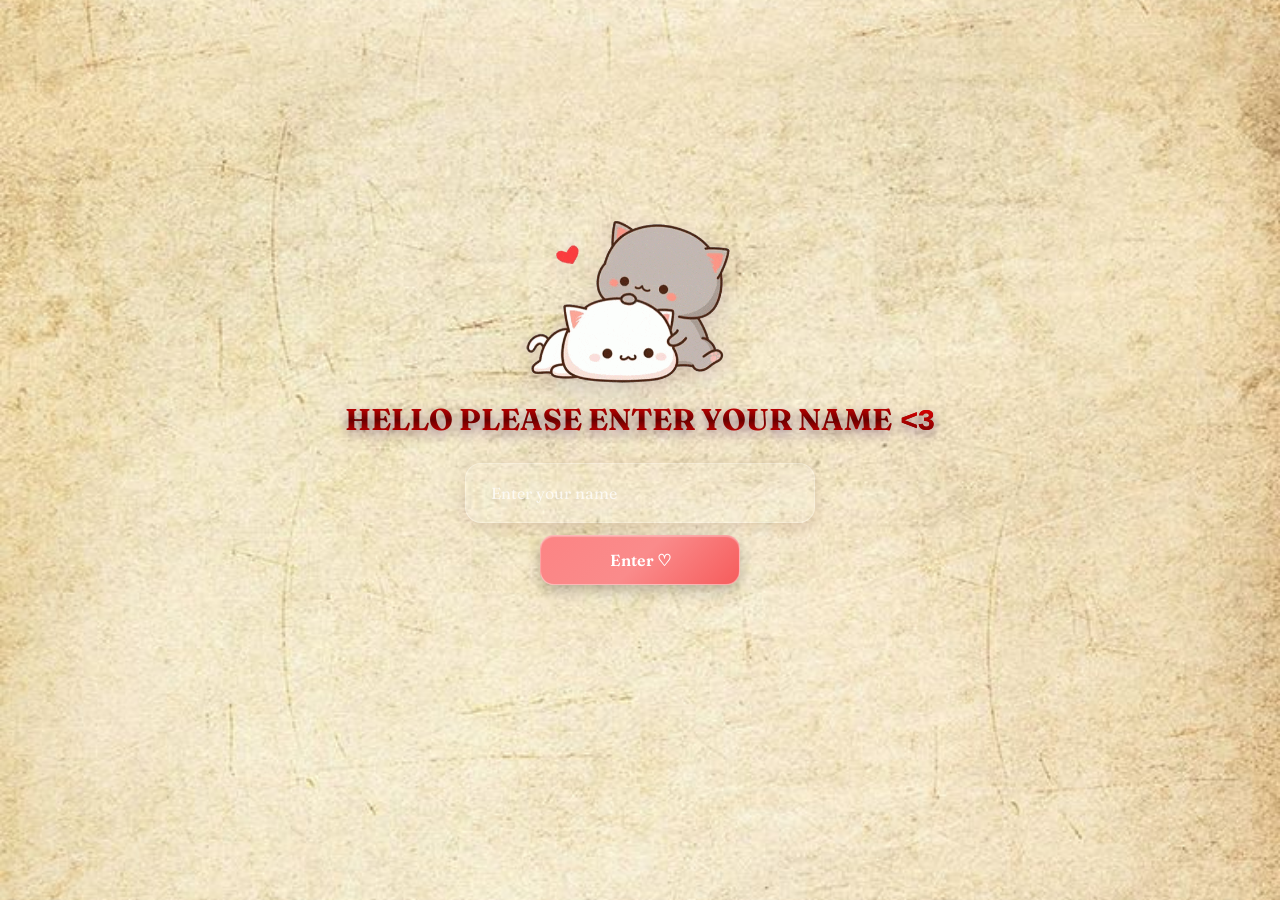
<file: index.html>
<!DOCTYPE html>
<html lang="en">

<head>
    <meta charset="UTF-8">
    <meta name="viewport" content="width=device-width, initial-scale=1.0">

    <title>♡???♡</title>

    <link rel="stylesheet" href="style.css">
</head>

<body>

    <div class="main-content">

        <!-- CAT GIF -->
        <img
            src="Cats_Chibi_GIF_transparent.gif"
            class="pic"
            alt="Cute chibi cats"
        >

        <!-- HEADING -->
        <h1 class="start">
            HELLO PLEASE ENTER YOUR NAME
            <span class="st">&lt;3</span>
        </h1>

        <!-- INPUT FORM -->
        <form id="name-form">

            <!-- INPUT BOX -->
            <div class="input-container">

                <input
                    type="text"
                    id="username"
                    name="username"
                    autocomplete="off"
                    autocorrect="off"
                    spellcheck="false"
                    autocapitalize="off"
                    required
                >

                <label for="username">Enter your name</label>

                <span class="input-glow"></span>

            </div>

            <!-- ENTER BUTTON -->
            <button type="submit" id="enter-button">
                Enter ♡
            </button>

            <!-- ERROR MESSAGE -->
            <p id="error-message" aria-live="polite" hidden>
                Oops! Only one special person can enter! 💗
            </p>

            <!-- HINT MESSAGE -->
            <p id="hint-message">
                hint: her nickname! ♡
            </p>

        </form>

    </div>

    <!-- JAVASCRIPT -->
    <script src="function.js"></script>

</body>

</html>
</file>
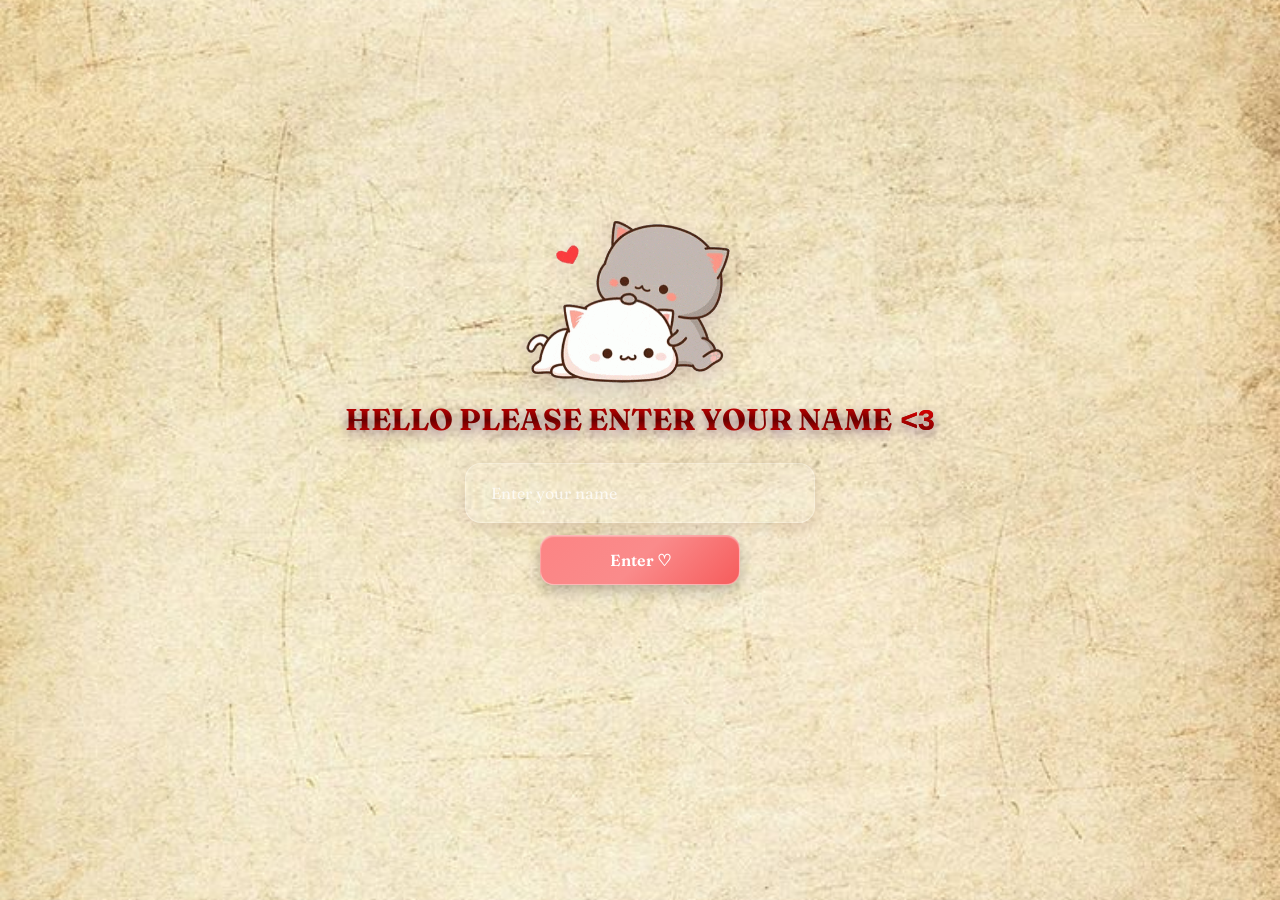
<file: birthday.html>
<!DOCTYPE html>
<html lang="en">

<head>
    <meta charset="UTF-8">
    <meta name="viewport" content="width=device-width, initial-scale=1.0">

    <title>♡???♡</title>

    <link rel="stylesheet" href="style.css">
</head>

<body>

    <div class="main-content">

        <!-- CAT GIF -->
        <img
            src="Cats_Chibi_GIF_transparent.gif"
            class="pic"
            alt="Cute chibi cats"
        >

        <!-- HEADING -->
        <h1 class="start">
            HELLO PLEASE ENTER YOUR NAME
            <span class="st">&lt;3</span>
        </h1>

        <!-- INPUT FORM -->
        <form id="name-form">

            <!-- INPUT BOX -->
            <div class="input-container">

                <input
                    type="text"
                    id="username"
                    name="username"
                    autocomplete="off"
                    autocorrect="off"
                    spellcheck="false"
                    autocapitalize="off"
                    required
                >

                <label for="username">Enter your name</label>

                <span class="input-glow"></span>

            </div>

            <!-- ENTER BUTTON -->
            <button type="submit" id="enter-button">
                Enter ♡
            </button>

            <!-- ERROR MESSAGE -->
            <p id="error-message" aria-live="polite" hidden>
                Oops! Only one special person can enter! 💗
            </p>

            <!-- HINT MESSAGE -->
            <p id="hint-message">
                hint: her nickname! ♡
            </p>

        </form>

    </div>

    <!-- JAVASCRIPT -->
    <script src="function.js"></script>

</body>

</html>
</file>
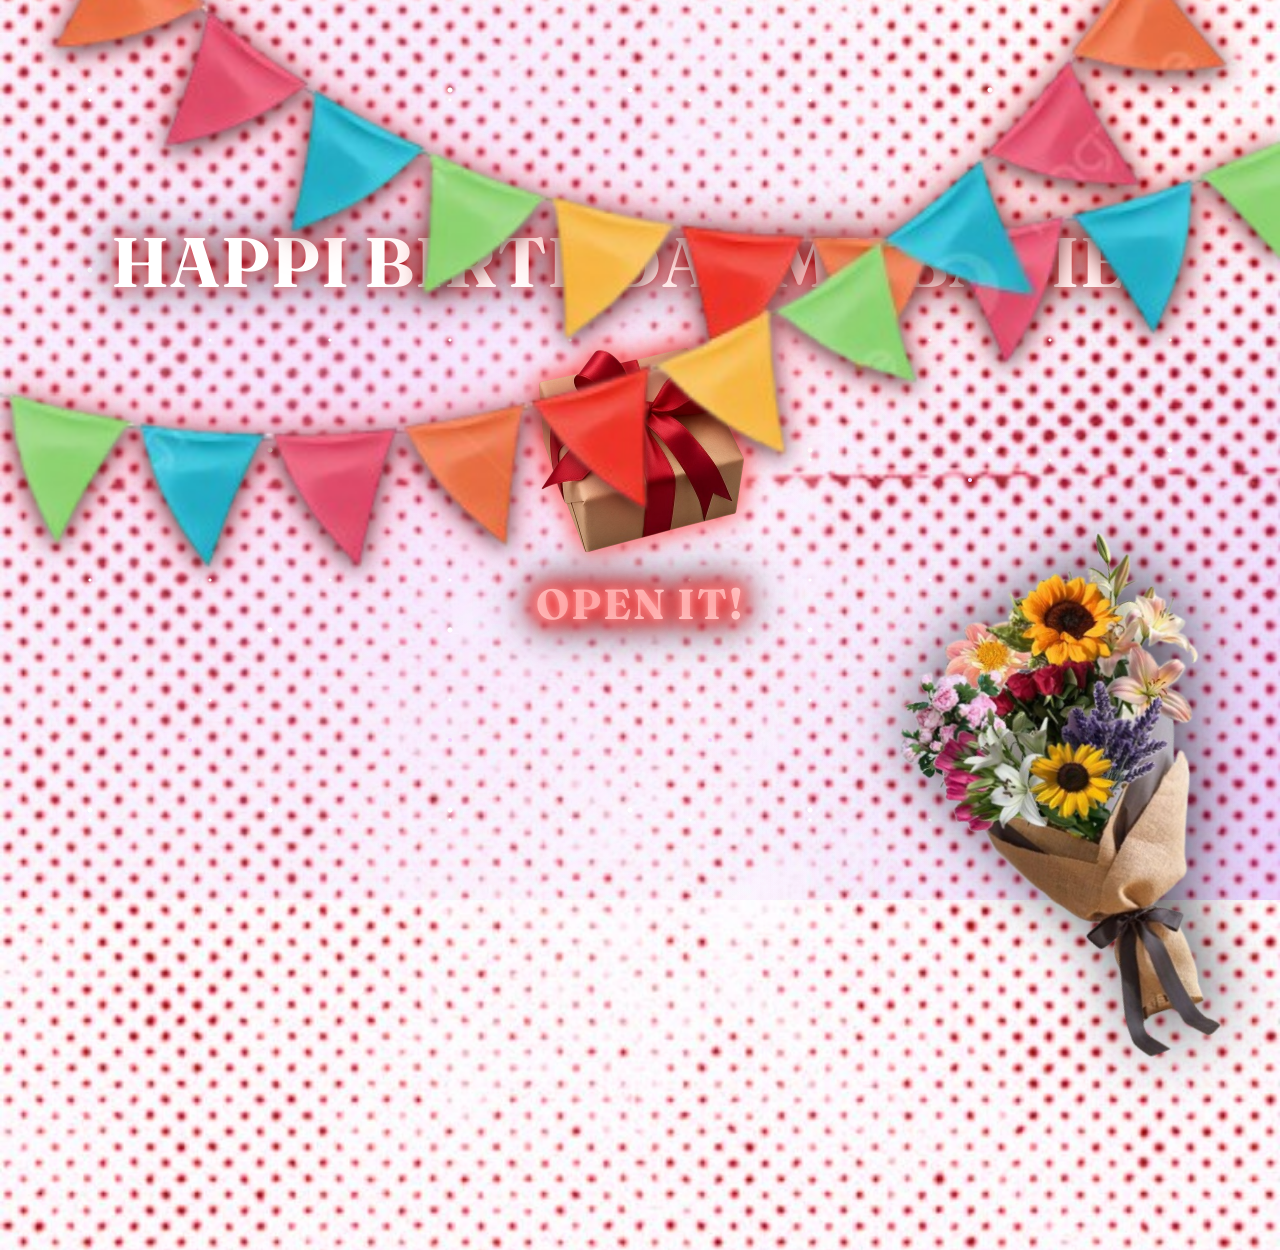
<file: birthday1.html>
<!DOCTYPE html>
<html lang="en">
<head>
    <meta charset="UTF-8">
    <meta name="viewport" content="width=device-width, initial-scale=1.0">
    <title>Happy Birthday!</title>
    <link rel="stylesheet" href="style1.css">
</head>
<body>

    <div class="birthday-banner">
    <img src="banner.png" alt="Colorful birthday flags">
    </div>

    <main class="main-content">
        <h1 class="start">HAPPI BIRTHDAY MY BABIE!!</h1>

        <a href="gift.html">
        <img src="Weihnachten_Winter_Dekor_-_Kostenloses_Bild_auf_Pixabay-removebg-preview.png" class="gift" alt="Birthday gift">
        </a>

        <h1 class="start open-text">OPEN IT!</h1>
    </main>

    
<img src="bouquet.png" class="birthday-bouquet" alt="Flower bouquet">


</body>
</html>
</file>
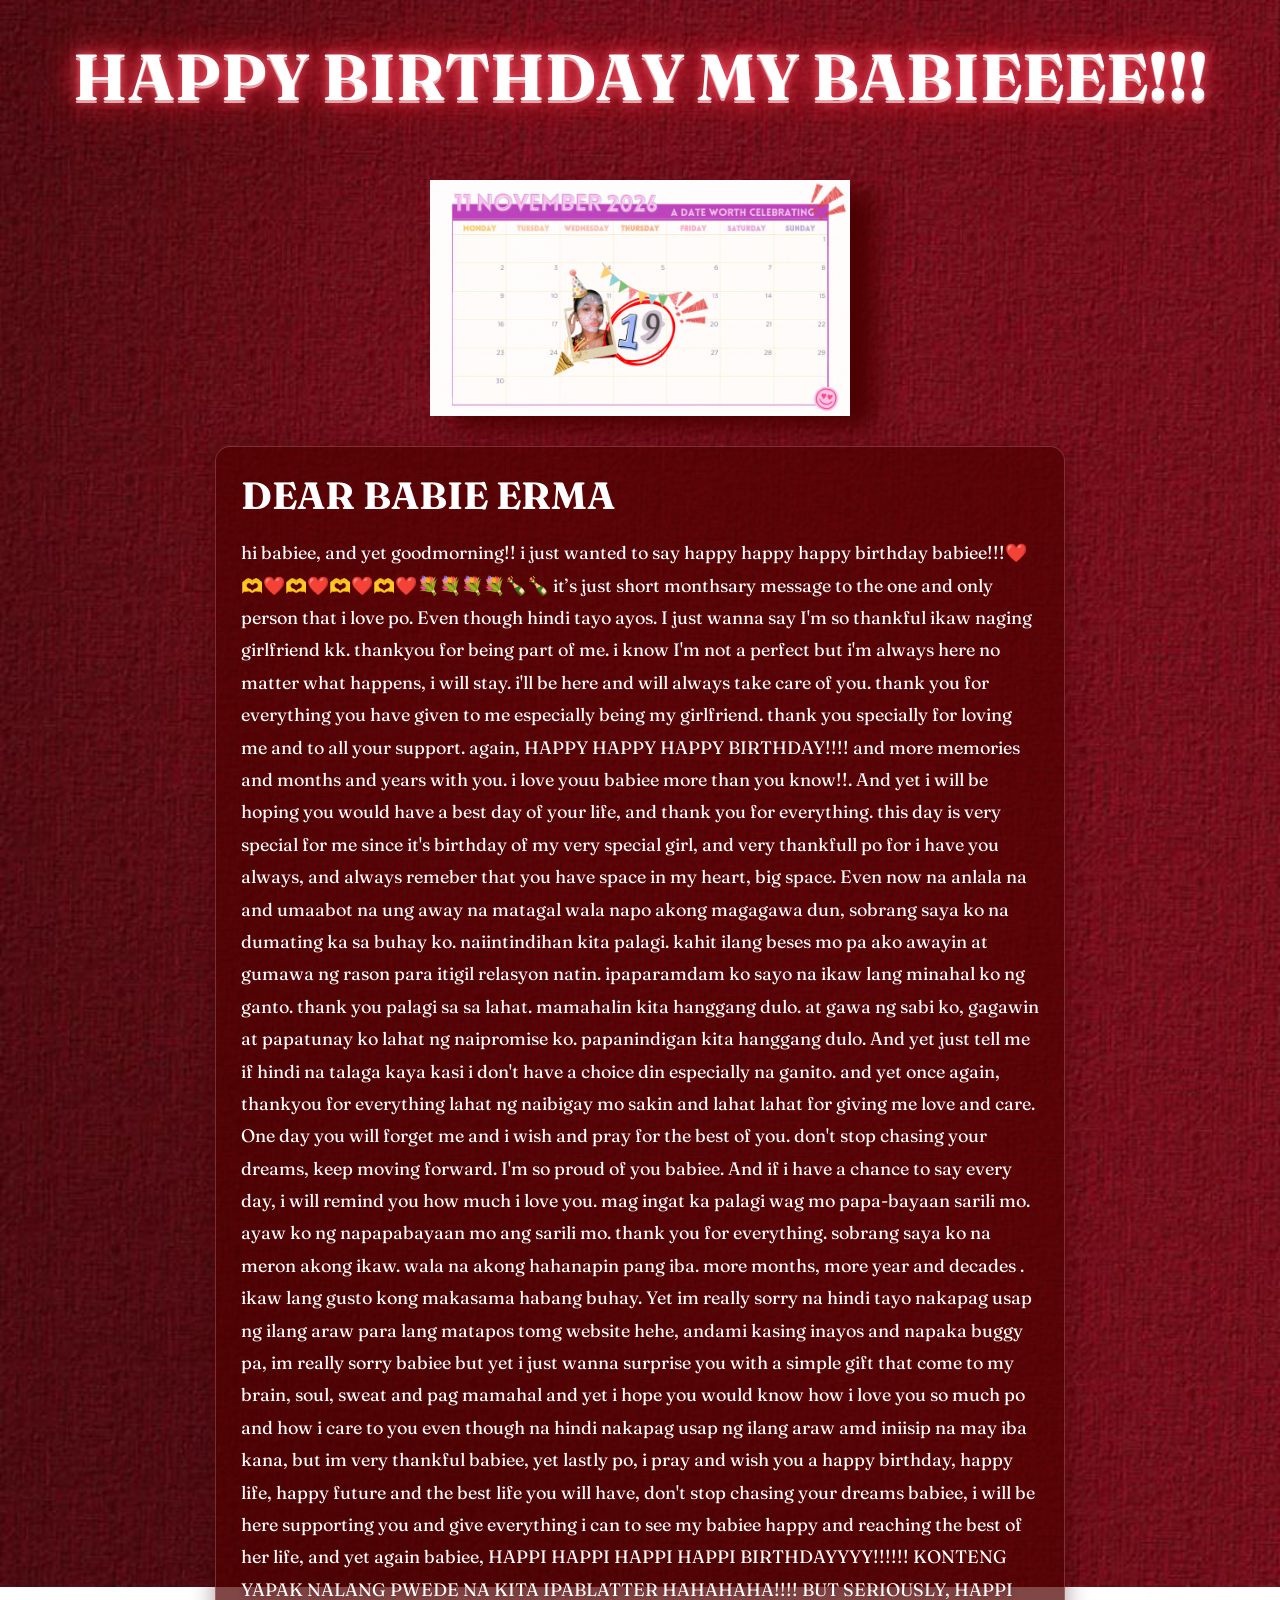
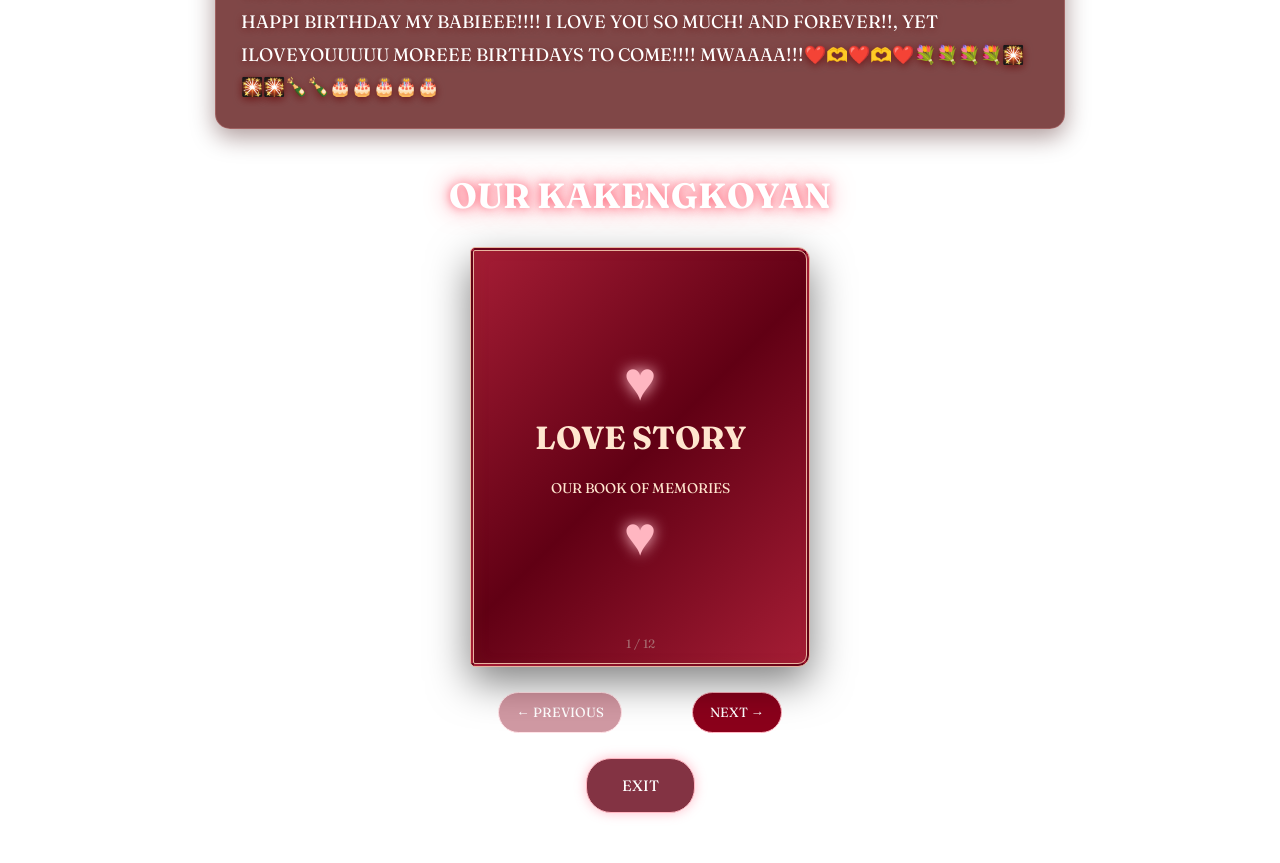
<file: gift.html>
<!DOCTYPE html>
<html lang="en">
<head>
    <meta charset="UTF-8">
    <meta name="viewport" content="width=device-width, initial-scale=1.0">

    <title>Happy Birthday, Babie!</title>

    <link href="https://fonts.googleapis.com/css2?family=Fraunces:opsz,wght@9..144,700&display=swap"
          rel="stylesheet">

    <link rel="stylesheet" href="gift.css">
</head>

<body>

    <main class="birthday-container">

        <h1 class="birthday-title">
            HAPPY BIRTHDAY MY BABIEEEE!!!
        </h1>

        <img
            class="birthday-gif"
            src="Pastel Colorful Cute Feminine Planner 2026 November Monthly Calendar.gif"
            alt="Cute birthday animation"
        >

        <section class="personal-message">
            <h2>DEAR BABIE ERMA</h2>
            <p>hi babiee, and yet goodmorning!! i just wanted to say happy happy happy birthday babiee!!!❤️🫶❤️🫶❤️🫶❤️🫶❤️💐💐💐💐🍾🍾 it’s just short monthsary message to the one and only person that i love po. Even though hindi tayo ayos. I just wanna say  I'm so thankful ikaw naging girlfriend kk. thankyou for being part of me. i know I'm not a perfect but i'm always here no matter what happens, i will stay. i'll be here and will always take care of you. thank you for everything you have given to me especially being my girlfriend. thank you specially for loving me and to all your support. again, HAPPY HAPPY HAPPY BIRTHDAY!!!! and more memories and months and years with you. i love youu babiee more than you know!!. And yet i will be hoping you would have a best day of your life, and thank you for everything. this day is very special for me since it's birthday of my very special girl, and very thankfull po for i have you always, and always remeber that you have space in my heart, big space. Even now na anlala na and umaabot na ung away na matagal wala napo akong magagawa dun, sobrang saya ko na dumating ka sa buhay ko. naiintindihan kita palagi. kahit ilang beses mo pa ako awayin at gumawa ng rason para itigil relasyon natin. ipaparamdam ko sayo na ikaw lang minahal ko ng ganto. thank you palagi sa sa lahat. mamahalin kita hanggang dulo. at gawa ng sabi ko, gagawin at papatunay ko lahat ng naipromise ko. papanindigan kita hanggang dulo.  And yet just tell me if hindi na talaga kaya kasi i don't have a choice din especially na ganito.  and yet once again, thankyou for everything lahat ng naibigay mo sakin and lahat lahat for giving me love and care. One day you will forget me and i wish and pray for the best of you. don't stop chasing your dreams, keep moving forward. I'm so proud of you babiee. And if i have a chance to say every day, i will remind you how much i love you.
mag ingat ka palagi wag mo papa-bayaan sarili mo. ayaw ko ng napapabayaan mo ang sarili mo. thank you for everything. sobrang saya ko na meron akong ikaw. wala na akong hahanapin pang iba. more months,  more year and decades . ikaw lang gusto kong makasama habang buhay. Yet im really sorry na hindi tayo nakapag usap ng ilang araw para lang matapos tomg website hehe, andami kasing inayos and napaka buggy pa, im really sorry babiee but yet i just wanna surprise you with a simple gift that come to my brain, soul, sweat and pag mamahal and yet i hope you would know how i love you so much po and how i care to you even though na hindi nakapag usap ng ilang araw amd iniisip na may iba kana, but im very thankful babiee, yet lastly po, i pray and wish you a happy birthday, happy life, happy future and the best life you will have, don't stop chasing your dreams babiee, i will be here supporting you and give everything i can to see my babiee happy and reaching the best of her life, and yet again babiee, HAPPI HAPPI HAPPI HAPPI BIRTHDAYYYY!!!!!! KONTENG YAPAK NALANG PWEDE NA KITA IPABLATTER HAHAHAHA!!!! BUT SERIOUSLY, HAPPI HAPPI BIRTHDAY MY BABIEEE!!!! I LOVE YOU SO MUCH! AND FOREVER!!, YET ILOVEYOUUUUU MOREEE BIRTHDAYS TO COME!!!! MWAAAA!!!❤️🫶❤️🫶❤️💐💐💐💐🎇🎇🎇🍾🍾🎂🎂🎂🎂🎂</p>
        </section>



<!-- MEMORY BOOK -->
<section class="memory-section">
    <h2>OUR KAKENGKOYAN</h2>
    <div class="album">

        <div class="album-page" id="albumPage">

            <div class="memory-page" id="currentPage">
            </div>

        </div>

    </div>

    <div class="page-controls">

        <button id="prevButton">← PREVIOUS</button>

        <span id="pageNumber">1 / 12</span>

        <button id="nextButton">NEXT →</button>

    </div>

</section>

<!-- EXIT BUTTON -->
<div class="exit-container">
    <button id="exitButton" class="exit-button">
        EXIT
    </button>
</div>


<script src="gift.js"></script>

    </main>
</body>
</html>
</file>
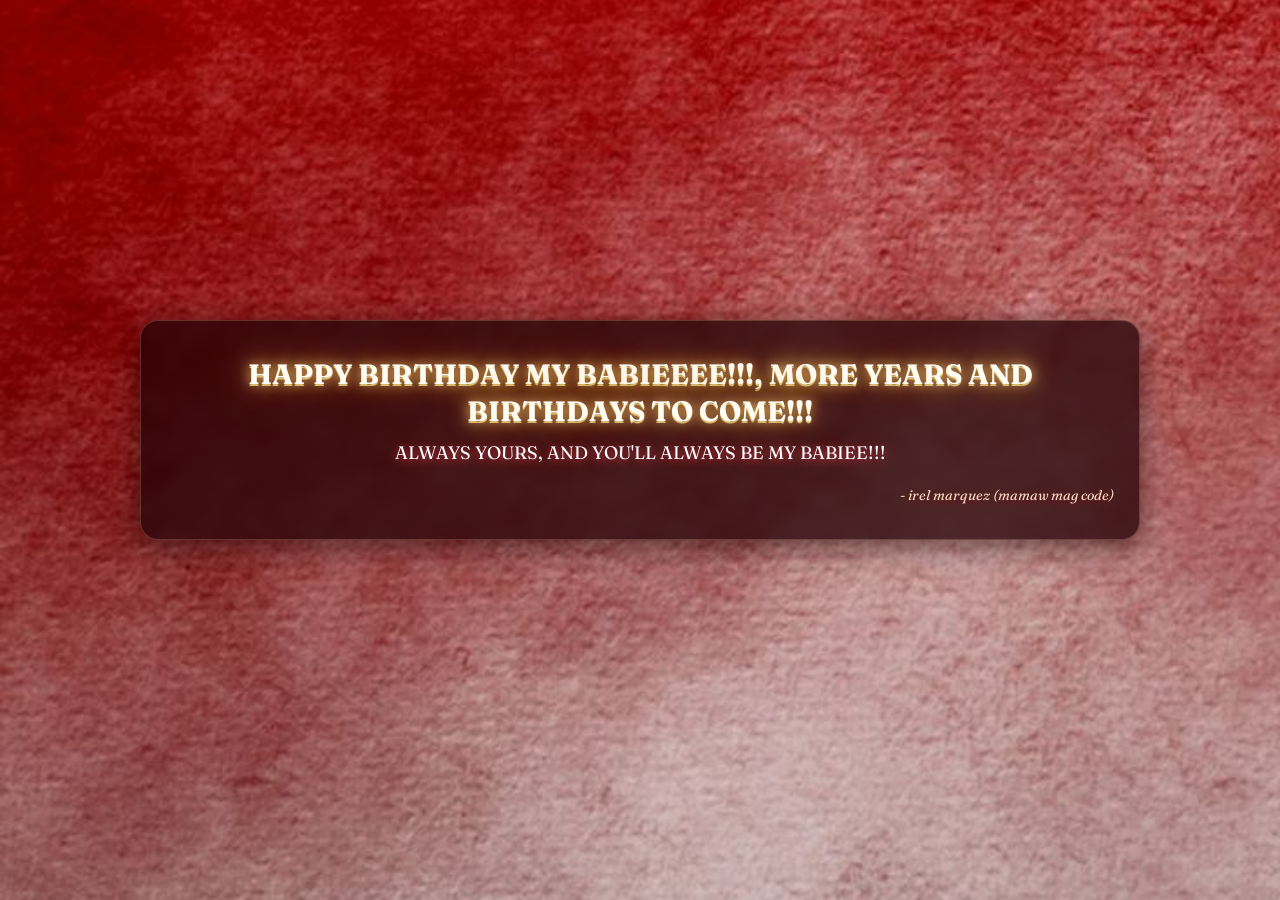
<file: last.html>
<!DOCTYPE html>
<html lang="en">

<head>
    <meta charset="UTF-8">
    <meta name="viewport" content="width=device-width, initial-scale=1.0">

    <title>Happy Birthday, Babie!</title>

    <!-- GOOGLE FONT -->
    <link href="https://fonts.googleapis.com/css2?family=Fraunces:opsz,wght@9..144,700&display=swap"
          rel="stylesheet">

    <!-- CSS FILE -->
    <link rel="stylesheet" href="last.css">
</head>

<body>

    <main class="birthday-container">

        <div class="birthday-content">

            <!-- DARK TRANSPARENT TEXT BOX -->
            <div class="birthday-text-box">

                <!-- BIRTHDAY TITLE -->
                <h1 class="birthday-title">
                    HAPPY BIRTHDAY MY BABIEEEE!!!,
                    MORE YEARS AND BIRTHDAYS TO COME!!!
                </h1>

                <!-- PERSONAL MESSAGE -->
                <p class="birthday-shesh">
                    ALWAYS YOURS, AND YOU'LL ALWAYS BE MY BABIEE!!!
                </p>

                <!-- SIGNATURE -->
                <p class="birthday-signature">
                    - irel marquez (mamaw mag code)
                </p>

            </div>

        </div>

    </main>

</body>
</html>
</file>
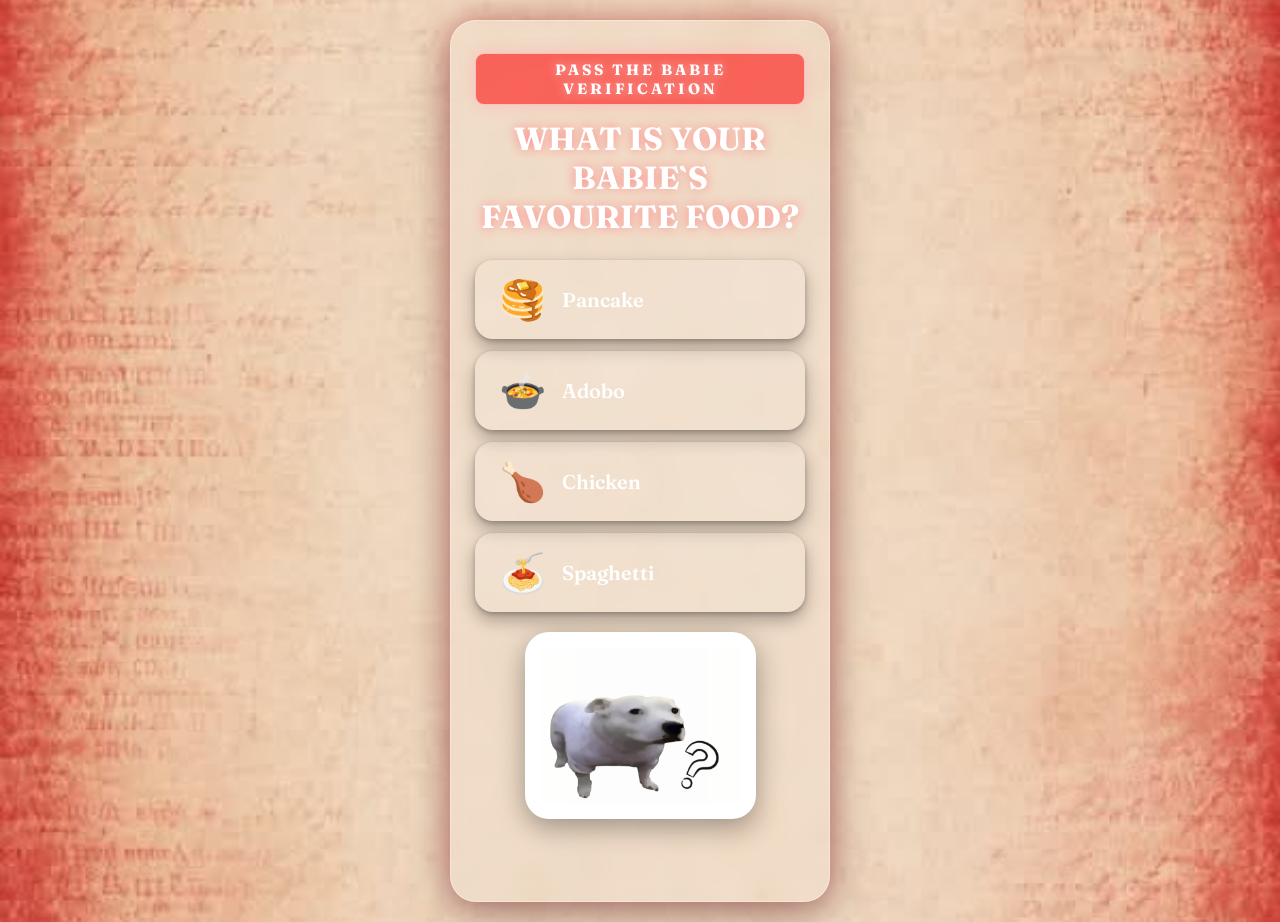
<file: verification.html>
<!DOCTYPE html>
<html lang="en">
<head>
    <meta charset="UTF-8">
    <meta name="viewport" content="width=device-width, initial-scale=1.0">
    <title>Favourite Food</title>

    <link rel="stylesheet" href="veristyle.css">
</head>
<body>

    <div class="food-box">
        <p class="verify">PASS THE BABIE VERIFICATION</p>
        <h1>WHAT IS YOUR BABIE`S FAVOURITE FOOD?</h1>

        <div class="options">
            <div class="option">
                <input type="radio" name="food" id="pancake" value="Pancake">
                <label for="pancake"><span class="emoji">🥞</span>Pancake</label>
            </div>

            <div class="option">
                <input type="radio" name="food" id="adobo" value="Adobo">
                <label for="adobo"><span class="emoji">🍲</span>Adobo</label>
            </div>

            <div class="option">
                <input type="radio" name="food" id="chicken" value="Chicken">
                <label for="chicken"><span class="emoji">🍗</span>Chicken</label>
            </div>

            <div class="option">
                <input type="radio" name="food" id="spaghetti" value="Spaghetti">
                <label for="spaghetti"><span class="emoji">🍝</span>Spaghetti</label>
            </div>
        </div>

        <p class="error-msg" id="errorMsg" role="alert"></p>

        <img class="dog" src="download.gif" alt="Confused dog with a question mark">

        <p class="result" id="result" aria-live="polite"></p>
    </div>

    <script src="veri.js"></script>

</body>
</html>
</file>
<file: style.css>
@import url('https://fonts.googleapis.com/css2?family=Fraunces:opsz,wght@9..144,700&display=swap');

/* GENERAL RESET */
* {
    margin: 0;
    padding: 0;
    box-sizing: border-box;
}

html,
body {
    width: 100%;
    min-height: 100%;
}

/* PAGE BACKGROUND */
body {
    min-height: 100vh;
    background-image: url("Beige\ Background\ Paper\ H5\ _\ Old\ paper\ background\,\ Paper\ background\ texture\,\ Paper\ background.jpg");
    background-size: cover;
    background-position: center;
    background-repeat: no-repeat;

    display: flex;
    justify-content: center;
    align-items: center;

    font-family: 'Fraunces', serif;
    overflow-x: hidden;
}

/* MAIN CONTENT */
.main-content {
    display: flex;
    flex-direction: column;
    align-items: center;
    justify-content: center;
    gap: 22px;

    width: 100%;
    max-width: 700px;
    padding: 35px 20px;

    transform: translateY(-30px);
}

/* CAT GIF */
.pic {
    display: block;
    width: 250px;
    max-width: 80%;
    height: auto;
    object-fit: contain;

    filter: drop-shadow(0 8px 12px rgba(46, 2, 73, 0.15));
    transition: transform 0.35s ease;
}

.pic:hover {
    transform: translateY(-5px) scale(1.03);
}

/* HEADING */
.start {
    font-family: 'Fraunces', serif;
    font-size: clamp(20px, 3vw, 30px);
    font-weight: 700;
    line-height: 1.4;
    text-align: center;
    margin-top: -20px;

    background: linear-gradient(
        to bottom,
        #ff0000 0%,
        #690000 50%,
        #ff0000 100%
    );

    -webkit-background-clip: text;
    background-clip: text;
    color: transparent;
    -webkit-text-fill-color: transparent;

    filter: drop-shadow(0 4px 6px rgba(46, 2, 73, 0.5));
    animation: fadeIn 0.8s ease both;
}

/* HEART */
.st {
    display: inline-block;
    margin-left: 2px;

    font-family: "Fredoka", sans-serif;
    font-size: inherit;
    font-weight: 700;

    background: linear-gradient(
        to bottom,
        #ff0000 0%,
        #b10000 50%,
        #570000 100%
    );

    -webkit-background-clip: text;
    background-clip: text;
    color: transparent;
    -webkit-text-fill-color: transparent;
}

/* FORM */
#name-form {
    display: flex;
    flex-direction: column;
    align-items: center;

    width: 100%;
    gap: 12px;
}

/* INPUT CONTAINER */
.input-container {
    position: relative;
    width: min(350px, 100%);

    animation: fadeIn 1s ease both;
}

/* INPUT BOX */
.input-container input {
    display: block;
    width: 100%;
    height: 60px;
    padding: 0 20px;

    border: 1px solid rgba(255, 255, 255, 0.25);
    border-radius: 16px;
    outline: none;

    background: rgba(255, 255, 255, 0.12);
    color: #FFFFFF;

    font-family: "Fredoka", sans-serif;
    font-size: 16px;

    box-shadow: 0 4px 15px rgba(73, 2, 2, 0.15);

    transition:
        border-color 0.35s ease,
        background-color 0.35s ease,
        box-shadow 0.35s ease,
        transform 0.35s ease;
}

/* INPUT PLACEHOLDER */
.input-container input::placeholder {
    color: rgba(255, 255, 255, 0.65);
}

/* INPUT FOCUS */
.input-container input:focus {
    border-color: #ff0000;
    background: rgba(169, 0, 0, 0.12);

    box-shadow:
        0 0 0 3px rgba(255, 0, 0, 0.12),
        0 0 25px rgba(148, 0, 0, 0.3),
        0 8px 20px rgba(255, 0, 0, 0.2);

    transform: translateY(-2px);
}

/* FLOATING LABEL */
.input-container label {
    position: absolute;
    left: 20px;
    top: 50%;

    transform: translateY(-50%);
    padding: 0 6px;

    color: rgba(255, 255, 255, 0.75);
    font-size: 16px;

    pointer-events: none;
    z-index: 1;

    transition:
        top 0.3s ease,
        left 0.3s ease,
        font-size 0.3s ease,
        color 0.3s ease;
}

/* LABEL MOVES UP */
.input-container input:focus + label,
.input-container input:valid + label {
    top: 0;
    left: 14px;

    transform: translateY(-50%);
    font-size: 12px;
    color: #ffd5d5;
    z-index: 3;
}

/* LABEL BACKGROUND */
.input-container label::before {
    content: "";

    position: absolute;
    left: -6px;
    right: -6px;
    top: 50%;

    height: 18px;
    transform: translateY(-50%);

    background: transparent;
    border-radius: 5px;
    z-index: -1;

    transition: background 0.3s ease;
}

/* DARK BACKGROUND WHEN ACTIVE */
.input-container input:focus + label::before,
.input-container input:valid + label::before {
    background: #b36b6b;
}

/* INPUT GLOW */
.input-glow {
    position: absolute;
    inset: -2px;

    border-radius: 18px;
    pointer-events: none;

    opacity: 0;
    box-shadow: 0 0 20px rgba(250, 139, 139, 0.35);

    transition: opacity 0.35s ease;
}

.input-container input:focus ~ .input-glow {
    opacity: 1;
}

/* ERROR INPUT */
#username.error {
    border: 2px solid #FF5277;
    background: rgba(255, 82, 119, 0.16);

    box-shadow:
        0 0 0 3px rgba(255, 82, 119, 0.12),
        0 0 20px rgba(255, 82, 119, 0.35);

    animation: shake 0.4s ease;
}

/* ERROR LABEL */
#username.error + label {
    color: #FFD0DC;
}

/* SHAKE ANIMATION */
@keyframes shake {
    0%, 100% {
        transform: translateX(0);
    }

    20%, 60% {
        transform: translateX(-6px);
    }

    40%, 80% {
        transform: translateX(6px);
    }
}

/* ENTER BUTTON */
#enter-button {
    position: relative;
    display: block;
    overflow: hidden;

    width: min(200px, 100%);
    padding: 14px 25px;
    margin: 0;

    border: 1px solid rgba(255, 255, 255, 0.4);
    border-radius: 14px;

    background: linear-gradient(
        135deg,
        #fc8484,
        #fa8b8b,
        #f65c5c
    );

    color: #FFFFFF;
    font-family: 'Fraunces', serif;
    font-size: 16px;
    font-weight: 600;

    cursor: pointer;

    box-shadow:
        0 5px 15px rgba(0, 0, 0, 0.25),
        inset 0 1px 1px rgba(255, 255, 255, 0.3);

    transition:
        transform 0.25s ease,
        box-shadow 0.25s ease,
        filter 0.25s ease;
}

/* BUTTON HOVER */
#enter-button:hover {
    transform: translateY(-3px);
    filter: brightness(1.08);

    box-shadow:
        0 8px 22px rgba(217, 40, 40, 0.35),
        inset 0 1px 1px rgba(255, 255, 255, 0.3);
}

/* BUTTON CLICK */
#enter-button:active {
    transform: scale(0.96);
}

/* BUTTON KEYBOARD FOCUS */
#enter-button:focus-visible {
    outline: 3px solid #E9D5FF;
    outline-offset: 4px;
}

/* ERROR MESSAGE - HIDDEN BY DEFAULT */
#error-message {
    display: block;
    width: min(350px, 100%);
    margin: 0;
    padding: 0;

    text-align: center;
    color: #fc3d3d;

    font-family: 'Fraunces', serif;
    font-size: 14px;
    font-weight: 500;
    line-height: 1.5;

    opacity: 0;
    visibility: hidden;
    transform: translateY(-5px);

    transition:
        opacity 0.3s ease,
        transform 0.3s ease,
        visibility 0.3s ease;
}

/* SHOW ERROR AFTER INCORRECT SUBMISSION */
#error-message.show {
    opacity: 1;
    visibility: visible;
    transform: translateY(0);
}

/* HINT MESSAGE - VISIBLE BY DEFAULT */

/* HINT MESSAGE - HIDDEN BY DEFAULT */
#hint-message {
    display: block;
    width: min(350px, 100%);
    margin-top: -8px;

    text-align: center;
    color: #9a0000;

    font-family: 'Fraunces', serif;
    font-size: 13px;
    font-weight: 500;

    opacity: 0;
    visibility: hidden;
    transform: translateY(-5px);

    transition:
        opacity 0.3s ease,
        transform 0.3s ease,
        visibility 0.3s ease;
}

/* SHOW HINT WITH ERROR */
#hint-message.show {
    opacity: 1;
    visibility: visible;
    transform: translateY(0);
}

/* FADE-IN ANIMATION */
@keyframes fadeIn {
    from {
        opacity: 0;
        transform: translateY(12px);
    }

    to {
        opacity: 1;
        transform: translateY(0);
    }
}

/* MOBILE RESPONSIVENESS */
@media (max-width: 480px) {
    .main-content {
        gap: 18px;
        padding: 25px 20px;
        transform: translateY(-15px);
    }

    .pic {
        width: 200px;
    }

    .start {
        font-size: 21px;
    }

    .input-container input {
        height: 55px;
    }

    #enter-button {
        width: min(220px, 100%);
    }
}

/* REDUCED MOTION ACCESSIBILITY */
@media (prefers-reduced-motion: reduce) {
    *,
    *::before,
    *::after {
        animation-duration: 0.01ms !important;
        transition-duration: 0.01ms !important;
    }
}
</file>
<file: style1.css>
/* GOOGLE FONT */
@import url('https://fonts.googleapis.com/css2?family=Fraunces:opsz,wght,SOFT,WONK@9..144,700,50,1&display=swap');
/* DESIGN TOKENS */
:root {
    --purple-light: #ffb7b7;
    --purple-mid: #fc8484;
    --purple-main: #f75555;
    --purple-deep: #ff0000;
    --ease-bounce: cubic-bezier(0.34, 1.56, 0.64, 1);
}

/* GENERAL SETTINGS */
* {
    margin: 0;
    padding: 0;
    box-sizing: border-box;
}

body {
    min-height: 100vh;
    font-family: 'Fraunces', serif;
    position: relative;

    /* BACKGROUND IMAGE */
    background-image: url("bak.jpg");
    background-size: cover;
    background-position: center;
    background-repeat: no-repeat;
    background-attachment: fixed;

    overflow-x: hidden;
}

/* SOFT MOVING LIGHT OVERLAY */
body::before {
    content: "";
    position: fixed;
    inset: 0;
    z-index: 0;
    pointer-events: none;

    background:
        radial-gradient(circle at 20% 30%, rgba(233, 183, 255, 0.35), transparent 45%),
        radial-gradient(circle at 80% 70%, rgba(168, 85, 247, 0.30), transparent 45%);
    background-size: 140% 140%;

    animation: lightDrift 12s ease-in-out infinite alternate;
}

@keyframes lightDrift {
    0%   { background-position: 0% 0%;     opacity: 0.7; }
    100% { background-position: 100% 100%; opacity: 1; }
}

/* FLOATING SPARKLES (CSS ONLY) */
body::after {
    content: "";
    position: fixed;
    inset: 0;
    z-index: 1;
    pointer-events: none;

    background-image:
        radial-gradient(circle, #fff 0 2px, transparent 3px),
        radial-gradient(circle, #f3d1ff 0 1.5px, transparent 2.5px),
        radial-gradient(circle, #fff 0 1px, transparent 2px);
    background-size: 180px 180px, 260px 260px, 120px 120px;
    background-position: 0 0, 60px 90px, 30px 40px;

    animation: sparkleRise 18s linear infinite, sparkleTwinkle 3s ease-in-out infinite;
}

@keyframes sparkleRise {
    to { background-position: 0 -180px, 60px -170px, 30px -80px; }
}

@keyframes sparkleTwinkle {
    0%, 100% { opacity: 0.45; }
    50%      { opacity: 1; }
}

/* BIRTHDAY FLAG BANNER */

/* BANNER SLIDES DOWN ON PAGE LOAD, THEN SWAYS GENTLY */
.birthday-banner {
    position: absolute;
    top: -30px;
    left: 0;
    width: 100%;
    z-index: 3;
    pointer-events: none;
    transform-origin: top center;

    animation:
        bannerSlideDown 1.5s ease-out forwards,
        bannerSway 6s ease-in-out 1.5s infinite;
}

/* BANNER IMAGE AND SHADOW */
.birthday-banner img {
    display: block;
    width: 100%;
    height: auto;
    object-fit: contain;

    filter:
        drop-shadow(0 5px 10px rgba(0, 0, 0, 0.6))
        drop-shadow(0 0 20px rgba(255, 0, 0, 0.45));
}

/* SLIDE-DOWN ANIMATION */
@keyframes bannerSlideDown {
    0%   { transform: translateY(-100%); opacity: 0; }
    70%  { transform: translateY(8px);   opacity: 1; }
    100% { transform: translateY(0);     opacity: 1; }
}

/* SUBTLE SWAY AFTER LANDING */
@keyframes bannerSway {
    0%, 100% { transform: rotate(0deg); }
    50%      { transform: rotate(0.6deg); }
}

/* MAIN CONTENT */
.main-content {
    position: relative;
    z-index: 2;

    min-height: 100vh;
    width: 100%;

    display: flex;
    flex-direction: column;
    align-items: center;
    justify-content: center;

    gap: 15px;
    padding: 150px 20px 30px;
    text-align: center;
}

/* BIRTHDAY HEADINGS */
.start {
    font-size: 70px;
    font-weight: 700;
    line-height: 1.2;
    letter-spacing: 1px;
    margin-top: -170px;

    /* animated shimmer sweeping across white text */
    background: linear-gradient(
        100deg,
        #ffffff 0%,
        #ffffff 40%,
        #f1d9ff 50%,
        #ffffff 60%,
        #fef9e3 100%
    );
    background-size: 250% 100%;
    -webkit-background-clip: text;
    background-clip: text;
    color: transparent;
    -webkit-text-fill-color: transparent;

    filter:
        drop-shadow(0 0 8px rgba(254, 0, 0, 0.7))
        drop-shadow(0 0 22px rgba(0, 0, 0, 0.7));

    opacity: 0;
    animation:
        titlePop 1s var(--ease-bounce) 0.8s forwards,
        titleShimmer 4s linear 2s infinite;
}

@keyframes titlePop {
    0%   { opacity: 0; transform: translateY(30px) scale(0.85); }
    100% { opacity: 1; transform: translateY(0) scale(1); }
}

@keyframes titleShimmer {
    0%   { background-position: 150% 0; }
    100% { background-position: -100% 0; }
}

/* GIFT WRAPPER (HANDLES FLOATING + GLOW AURA) */
.gift-wrapper {
    position: relative;
    display: flex;
    align-items: center;
    justify-content: center;

    opacity: 0;
    animation:
        giftEnter 0.9s var(--ease-bounce) 1.3s forwards,
        giftFloat 3s ease-in-out 2.2s infinite;
}

/* PULSING AURA BEHIND THE GIFT */
.gift-wrapper::before {
    content: "";
    position: absolute;
    width: 150%;
    aspect-ratio: 1;
    border-radius: 50%;
    z-index: -1;

    background: radial-gradient(
        circle,
        rgba(255, 255, 255, 0.75) 0%,
        rgba(168, 85, 247, 0.35) 40%,
        transparent 70%
    );
    animation: auraPulse 2.6s ease-in-out infinite;
}

/* EXPANDING RIPPLE RING */
.gift-wrapper::after {
    content: "";
    position: absolute;
    width: 100%;
    aspect-ratio: 1;
    border-radius: 50%;
    z-index: -1;
    border: 2px solid rgba(233, 183, 255, 0.8);

    animation: ringRipple 2.6s ease-out infinite;
}

@keyframes auraPulse {
    0%, 100% { transform: scale(0.85); opacity: 0.7; }
    50%      { transform: scale(1.1);  opacity: 1; }
}

@keyframes ringRipple {
    0%   { transform: scale(0.7); opacity: 0.9; }
    100% { transform: scale(1.7); opacity: 0; }
}

@keyframes giftEnter {
    0%   { opacity: 0; transform: translateY(40px) scale(0.6) rotate(-8deg); }
    100% { opacity: 1; transform: translateY(0) scale(1) rotate(0); }
}

/* FLOATING ANIMATION */
@keyframes giftFloat {
    0%, 100% { transform: translateY(0); }
    50%      { transform: translateY(-14px); }
}

/* GIFT IMAGE */
.gift {
    display: block;
    width: 250px;
    max-width: 75vw;
    height: auto;
    cursor: pointer;

    filter:
        drop-shadow(0 0 12px var(--purple-mid))
        drop-shadow(0 0 0px var(--purple-main));

    transition:
        transform 0.4s var(--ease-bounce),
        filter 0.4s ease;
}

/* GIFT HOVER EFFECT: GROW + WIGGLE */
.gift:hover {
    transform: scale(1.12);
    filter:
        drop-shadow(0 0 18px var(--purple-light))
        drop-shadow(0 0 40px var(--purple-main))
        brightness(1.08);
    animation: giftWiggle 0.6s ease-in-out;
}

@keyframes giftWiggle {
    0%, 100% { rotate: 0deg; }
    20%      { rotate: -6deg; }
    40%      { rotate: 5deg; }
    60%      { rotate: -4deg; }
    80%      { rotate: 3deg; }
}

/* GIFT CLICK EFFECT */
.gift:active {
    transform: scale(0.95);
}

/* OPEN IT TEXT */
.open-text {
    font-size: 42px;
    font-weight: 700;
    letter-spacing: 2px;
    margin-top: -5px;

    color: #ffffff;
    text-shadow:
        0 0 8px var(--purple-light),
        0 0 18px var(--purple-main),
        0 0 32px var(--purple-deep);

    opacity: 0;
    animation:
        fadeUp 0.8s ease-out 2s forwards,
        openPulse 1.8s ease-in-out 2.8s infinite;
}

@keyframes fadeUp {
    0%   { opacity: 0; transform: translateY(15px); }
    100% { opacity: 1; transform: translateY(0); }
}

/* OPEN IT PULSE ANIMATION */
@keyframes openPulse {
    0%, 100% { opacity: 1;    transform: scale(1); }
    50%      { opacity: 0.75; transform: scale(1.06); }
}

/* TABLETS AND SMALL LAPTOPS */
@media (max-width: 768px) {
    .main-content {
        padding-top: 125px;
        gap: 12px;
    }

    .start {
        font-size: 38px;
    }

    .gift {
        width: 220px;
    }

    .open-text {
        font-size: 29px;
    }
}

/* MOBILE PHONES */
@media (max-width: 480px) {
    .main-content {
        gap: 8px;
        padding: 110px 14px 25px;
    }

    .start {
        font-size: 35px;
        line-height: 1.2;
    }

    .gift {
        width: 240px;
        max-width: 70vw;
        margin-top: -25px;
    }

    .open-text {
        font-size: 28px; /* fixed: was an invalid "px" value */
        margin-top: -8px;
    }
}

/* VERY SMALL PHONES */
@media (max-width: 360px) {
    .main-content {
        padding-top: 90px;
    }

    .start {
        font-size: 26px;
    }

    .gift {
        width: 175px;
    }

    .open-text {
        font-size: 23px;
    }
}

/* FALLING FLOWERS (TOP TO BOTTOM) */
.flowers {
    position: fixed;
    inset: 0;
    z-index: 4;
    overflow: hidden;
    pointer-events: none;
}

.flower {
    position: absolute;
    top: -70px;
    left: var(--x, 50%);
    font-size: var(--size, 32px);
    line-height: 1;
    opacity: 0;

    filter: drop-shadow(0 0 8px rgba(233, 183, 255, 0.9));

    /* fall = vertical drop, sway = side drift, spin = rotation */
    animation:
        flowerFall var(--fall, 14s) linear var(--delay, 0s) infinite,
        flowerSway var(--sway, 4s) ease-in-out var(--delay, 0s) infinite,
        flowerSpin var(--spin, 9s) linear var(--delay, 0s) infinite;
}

/* EVERY OTHER FLOWER SPINS THE OPPOSITE WAY */
.flower:nth-child(even) {
    animation-direction: normal, normal, reverse;
}

/* EACH FLOWER GETS ITS OWN POSITION, SIZE, SPEED AND START TIME */
.flower:nth-child(1)  { --x: 6%;  --size: 30px; --fall: 15s; --sway: 4.5s; --spin: 10s; --delay: 2s;   }
.flower:nth-child(2)  { --x: 14%; --size: 22px; --fall: 12s; --sway: 3.5s; --spin: 8s;  --delay: 6s;   }
.flower:nth-child(3)  { --x: 22%; --size: 36px; --fall: 17s; --sway: 5s;   --spin: 12s; --delay: 4s;   }
.flower:nth-child(4)  { --x: 30%; --size: 26px; --fall: 13s; --sway: 4s;   --spin: 9s;  --delay: 9s;   }
.flower:nth-child(5)  { --x: 38%; --size: 32px; --fall: 16s; --sway: 4.8s; --spin: 11s; --delay: 1s;   }
.flower:nth-child(6)  { --x: 46%; --size: 20px; --fall: 11s; --sway: 3.2s; --spin: 7s;  --delay: 7s;   }
.flower:nth-child(7)  { --x: 54%; --size: 34px; --fall: 18s; --sway: 5.2s; --spin: 13s; --delay: 3s;   }
.flower:nth-child(8)  { --x: 62%; --size: 24px; --fall: 12.5s; --sway: 3.8s; --spin: 8.5s; --delay: 10s; }
.flower:nth-child(9)  { --x: 70%; --size: 30px; --fall: 15s; --sway: 4.4s; --spin: 10s; --delay: 5s;   }
.flower:nth-child(10) { --x: 78%; --size: 38px; --fall: 19s; --sway: 5.5s; --spin: 14s; --delay: 8s;   }
.flower:nth-child(11) { --x: 86%; --size: 22px; --fall: 11.5s; --sway: 3.4s; --spin: 7.5s; --delay: 0s; }
.flower:nth-child(12) { --x: 94%; --size: 28px; --fall: 14s; --sway: 4.2s; --spin: 9.5s; --delay: 11s; }

@keyframes flowerFall {
    0%   { transform: translateY(0);     opacity: 0; }
    8%   { opacity: 1; }
    92%  { opacity: 1; }
    100% { transform: translateY(115vh); opacity: 0; }
}

@keyframes flowerSway {
    0%, 100% { translate: -30px 0; }
    50%      { translate: 30px 0; }
}

@keyframes flowerSpin {
    from { rotate: 0deg; }
    to   { rotate: 360deg; }
}

/* FEWER FLOWERS ON SMALL SCREENS */
@media (max-width: 480px) {
    .flower:nth-child(n+8) {
        display: none;
    }
}

/* ACCESSIBILITY: REDUCE ANIMATIONS */
@media (prefers-reduced-motion: reduce) {
    *,
    *::before,
    *::after {
        animation: none !important;
        transition: none !important;
    }

    .start,
    .gift-wrapper,
    .open-text {
        opacity: 1;
    }
}


.birthday-bouquet {
    position: fixed;
    bottom: -100px;
    right: -85px;

    width: 380px;
    height: auto;

    /* More slanted */
    transform: rotate(-22deg);
    transform-origin: bottom right;

    /* Black shadow */
    filter: drop-shadow(8px 0px 32px rgba(0, 0, 0, 0.65));

    /* Slide-in animation */
    animation: bouquetSlideIn 1.5s cubic-bezier(0.22, 1, 0.36, 1)
        forwards;

    z-index: 5;
    pointer-events: none;
}

@keyframes bouquetSlideIn {
    from {
        opacity: 0;
        transform: translate(180px, 120px) rotate(-22deg);
    }

    to {
        opacity: 1;
        transform: translate(0, 0) rotate(-22deg);
    }
}

/* Mobile screens */
@media (max-width: 600px) {
    .birthday-bouquet {
        width: 260px;
        bottom: -70px;
        right: -135px;

        transform: rotate(-89deg);

        animation: bouquetSlideInMobile 1.5s
            cubic-bezier(0.22, 1, 0.36, 1) forwards;
    }
}

@keyframes bouquetSlideInMobile {
    from {
        opacity: 0;
        transform: translate(120px, 100px) rotate(-22deg);
    }

    to {
        opacity: 1;
        transform: translate(0, 0) rotate(-22deg);
    }
}


/* Remove blue tap highlight */
a,
a img,
.gift {
    -webkit-tap-highlight-color: transparent;
    outline: none;
}

/* Remove focus outline when tapping or clicking */
a:focus,
a:focus-visible,
.gift:focus,
.gift:focus-visible {
    outline: none;
    box-shadow: none;
}

/* Prevent a blue border around linked images */
a img {
    border: none;
    outline: none;
}
</file>
<file: gift.css>
/* GENERAL SETTINGS */
* {
    margin: 0;
    padding: 0;
    box-sizing: border-box;
}

body {
    min-height: 100vh;
    overflow-x: hidden;

    background-image: url("red.jpg");
    background-size: cover;
    background-position: center;
    background-repeat: no-repeat;
    background-attachment: fixed;

    font-family: 'Fraunces', serif;
}

/* MAIN CONTAINER */
.birthday-container {
    min-height: 100vh;
    width: 100%;

    display: flex;
    flex-direction: column;
    align-items: center;

    padding: 35px 15px 50px;
}

/* BIRTHDAY TITLE */
.birthday-title {
    position: absolute;
    top: 50%;
    left: 50%;

    width: 95%;
    transform: translate(-50%, -50%);

    color: white;
    font-size: clamp(30px, 6vw, 65px);
    text-align: center;
    line-height: 1.3;

    /* LIGHT RED GLARE */
    text-shadow:
        0 3px 0 #e8a5a5,
        0 0 10px rgba(255, 100, 120, 0.9),
        0 0 25px rgba(255, 70, 90, 0.8),
        0 0 45px rgba(255, 30, 60, 0.6),
        0 0 70px rgba(180, 0, 30, 0.5);

    opacity: 0;

    animation:
        titleAppear 1.5s ease forwards,
        titleMoveUp 1.5s ease-in-out 2s forwards;

    z-index: 2;
}

/* TITLE FADE IN */
@keyframes titleAppear {
    from {
        opacity: 0;
        filter: blur(10px);
    }

    to {
        opacity: 1;
        filter: blur(0);
    }
}

/* TITLE MOVES TO TOP */
@keyframes titleMoveUp {
    from {
        top: 50%;
        transform: translate(-50%, -50%);
    }

    to {
        top: 35px;
        transform: translate(-50%, 0);
    }
}

/* BIRTHDAY GIF */
.birthday-gif {
    display: block;

    width: min(420px, 85vw);
    height: auto;

    margin-top: 145px;

    opacity: 0;
    transform: translateY(35px) scale(0.9);

    animation: gifAppear 1.3s ease-out 3.8s forwards;

    filter: drop-shadow(
        25px 12px 12px rgb(75, 0, 0)
    );
}

/* GIF APPEARS */
@keyframes gifAppear {
    to {
        opacity: 1;
        transform: translateY(0) scale(1);
    }
}

/* PERSONAL MESSAGE CONTAINER */
.personal-message {
    text-align: left;

    width: min(850px, 92vw);

    margin: 30px auto 20px;
    padding: 25px;

    /* TRANSPARENT DARK RED BACKGROUND */
    background: rgba(80, 0, 0, 0.72);

    border: 1px solid rgba(255, 180, 180, 0.25);
    border-radius: 15px;

    box-shadow:
        0 8px 25px rgba(50, 0, 0, 0.4);

    opacity: 0;
    transform: translateY(25px);

    animation: messageAppear 1.2s ease-out 5s forwards;
}

/* MESSAGE HEADING */
.personal-message h2 {
    color: white;

    font-size: clamp(25px, 4vw, 38px);

    text-align: left;

    margin: 0 0 18px 0;

    text-shadow:
        0 3px 10px rgba(100, 0, 0, 0.7);
}

/* MESSAGE PARAGRAPH */
.personal-message p {
    color: white;

    font-size: 18px;
    line-height: 1.8;

    text-align: left;

    margin: 0;

    text-shadow:
        0 2px 8px rgba(100, 0, 0, 0.7);

    overflow-wrap: break-word;
}

/* MESSAGE APPEARS */
@keyframes messageAppear {
    to {
        opacity: 1;
        transform: translateY(0);
    }
}

/* TABLETS */
@media (max-width: 768px) {

    .birthday-title {
        font-size: clamp(30px, 6vw, 42px);
    }

    .birthday-gif {
        width: min(350px, 85vw);
        margin-top: 135px;
    }

    .personal-message {
        width: 94%;
        padding: 22px;
    }

    .personal-message p {
        font-size: 17px;
    }
}

/* SMALL PHONES */
@media (max-width: 480px) {

    .birthday-container {
        padding-top: 25px;
    }

    .birthday-title {
        font-size: 32px;
        padding: 0 5px;
    }

    .birthday-gif {
        width: min(320px, 85vw);
        margin-top: 125px;
    }

    .personal-message {
        width: 95%;
        padding: 18px;

        margin-top: 25px;

        border-radius: 12px;
    }

    .personal-message h2 {
        font-size: 26px;
    }

    .personal-message p {
        font-size: 16px;
        line-height: 1.7;
    }
}



/* MEMORY BOOK SECTION */
.memory-section {
    width: 100%;
    display: flex;
    flex-direction: column;
    align-items: center;

    margin: 45px 0 60px;
    text-align: center;
}

.memory-section > h2 {
    color: white;
    font-size: clamp(23px, 4vw, 35px);
    margin-top: -20px;
    margin-bottom: 30px;

    text-shadow:
        0 0 10px rgba(255, 100, 120, 0.9),
        0 0 25px rgba(255, 0, 40, 0.6);
}

.memory-section > p {
    color: white;
    margin: 12px 0 35px;
}

/* BOOK CONTAINER */
.album {
    width: min(90vw, 340px);
    height: 420px;

    position: relative;

    perspective: 2000px;

    filter: drop-shadow(
        0 15px 20px rgba(0,0,0,0.5)
    );
}

/* PAGE */
.album-page {
    position: absolute;
    inset: 0;

    transform-style: preserve-3d;
}

/* PAGE CONTENT */
.memory-page {
    position: absolute;
    inset: 0;

    background: #fff0df;

    border: 2px solid #e5c5a4;
    border-radius: 5px 12px 12px 5px;

    padding: 22px;

    display: flex;
    flex-direction: column;
    align-items: center;
    justify-content: center;

    color: #75182c;

    backface-visibility: hidden;

    box-shadow:
        inset 5px 0 12px rgba(120, 60, 30, 0.12);
}

/* PAGE HEADING */
.memory-page h3 {
    font-size: 23px;
    margin-bottom: 18px;
}

/* PAGE TEXT */
.memory-page p {
    font-size: 14px;
    line-height: 1.7;
    margin-top: 15px;
}

/* PAGE IMAGE */
.memory-page img {
    width: 100%;
    height: 220px;

    object-fit: cover;

    border: 6px solid white;
    border-radius: 5px;

    box-shadow:
        0 5px 15px rgba(80,0,0,0.2);
}

/* PAGE NUMBER */
.memory-page .number {
    position: absolute;
    bottom: 12px;

    font-size: 12px;
    color: #a66b70;
}

/* FRONT AND BACK COVERS */
.book-cover {
    background:
        linear-gradient(
            135deg,
            #a51d35,
            #610014,
            #a51d35
        );

    color: #ffe6cf;

    border: 4px double #e8b5a0;
}

.book-cover h2 {
    font-size: 32px;
    line-height: 1.5;
}

.book-cover .cover-heart {
    font-size: 55px;
    color: #ffb6c1;

    text-shadow:
        0 0 15px pink;
}

/* FLIPPING PAGE */
.flip-page {
    position: absolute;
    inset: 0;

    z-index: 5;

    transform-origin: left center;
    transform-style: preserve-3d;

    animation: flipForward 1.1s cubic-bezier(.645,.045,.355,1) forwards;
}

.flip-page.backward {
    transform-origin: right center;

    animation: flipBackward 1.1s cubic-bezier(.645,.045,.355,1) forwards;
}

.flip-front,
.flip-back {
    position: absolute;
    inset: 0;

    backface-visibility: hidden;
    overflow: hidden;
}

.flip-front {
    z-index: 2;
}

.flip-back {
    transform: rotateY(180deg);
}

/* FORWARD FLIP */
@keyframes flipForward {

    0% {
        transform: rotateY(0deg);
    }

    40% {
        box-shadow: 10px 5px 20px rgba(0,0,0,0.25);
    }

    100% {
        transform: rotateY(-180deg);
    }
}

/* BACKWARD FLIP */
@keyframes flipBackward {

    0% {
        transform: rotateY(0deg);
    }

    40% {
        box-shadow: -10px 5px 20px rgba(0,0,0,0.25);
    }

    100% {
        transform: rotateY(180deg);
    }
}

/* CONTROLS */
.page-controls {
    display: flex;
    justify-content: center;
    align-items: center;

    gap: 15px;
    margin-top: 25px;
}

.page-controls button {
    padding: 11px 17px;

    border: 1px solid #ffb6c1;
    border-radius: 25px;

    background: #8b001b;
    color: white;

    cursor: pointer;
    font-family: inherit;
}

.page-controls button:disabled {
    opacity: 0.4;
    cursor: not-allowed;
}

#pageNumber {
    color: white;
    font-weight: bold;
}

/* MOBILE */
@media (max-width: 480px) {

    .album {
        height: 380px;
    }

    .memory-page {
        padding: 18px;
    }

    .memory-page img {
        height: 190px;
    }

    .memory-page h3 {
        font-size: 20px;
    }

    .page-controls {
        gap: 8px;
    }

    .page-controls button {
        padding: 10px 12px;
        font-size: 11px;
    }
}

/* EXIT BUTTON */
.exit-container {
    margin-top: 20px;
    display: flex;
    justify-content: center;
}

.exit-button {
    padding: 12px 35px;
    margin-top: -55px;
    background: rgba(100, 0, 20, 0.8);
    color: white;

    border: 1px solid #ffb6c1;
    border-radius: 25px;

    font-family: inherit;
    font-size: 15px;

    cursor: pointer;

    box-shadow:
        0 0 12px rgba(255, 100, 130, 0.4);

    transition: 0.3s;
}

.exit-button:hover {
    background: #c2183a;

    transform: scale(1.08);

    box-shadow:
        0 0 20px rgba(255, 100, 130, 0.8);
}
</file>
<file: last.css>
/* =========================
   GENERAL SETTINGS
========================= */

* {
    margin: 0;
    padding: 0;
    box-sizing: border-box;
}

body {
    min-height: 100vh;
    overflow-x: hidden;

    background-image: url("wow (1).jpg");
    background-size: cover;
    background-position: center;
    background-repeat: no-repeat;

    font-family: 'Fraunces', serif;
}


/* =========================
   MAIN CONTAINER
========================= */

.birthday-container {
    min-height: 100vh;
    width: 100%;

    display: flex;
    justify-content: center;
    align-items: center;

    padding: 20px;
}

.birthday-content {
    width: 100%;

    display: flex;
    justify-content: center;
    align-items: center;

    text-align: center;
}


/* =========================
   DARK TRANSPARENT BOX
========================= */

.birthday-text-box {
    width: 95%;
    max-width: 1000px;

    padding: 35px 25px;

    background: rgba(35, 0, 5, 0.75);

    border: 1px solid rgba(255, 220, 180, 0.2);
    border-radius: 18px;

    box-shadow:
        0 8px 30px rgba(0, 0, 0, 0.4),
        0 0 25px rgba(100, 0, 15, 0.3);

    backdrop-filter: blur(6px);
    -webkit-backdrop-filter: blur(6px);

    text-align: center;

    /* ENTIRE BOX MOVES UP */
    animation: boxMoveUp 1.2s ease-in-out 2s forwards;
}


/* BOX MOVEMENT */

@keyframes boxMoveUp {
    from {
        transform: translateY(0);
    }

    to {
        transform: translateY(-20px);
    }
}


/* =========================
   BIRTHDAY TITLE
========================= */

.birthday-title {
    color: #fffcf3;

    width: 100%;

    font-size: 28px;
    line-height: 1.3;

    text-align: center;

    text-shadow:
        0 2px 0 #D9B96E,
        0 0 12px rgba(255, 215, 130, 0.8),
        0 0 25px rgba(255, 193, 80, 0.7),
        0 0 45px rgba(218, 165, 32, 0.5);

    opacity: 0;
    filter: blur(10px);

    animation: titleFadeIn 1.5s ease-out forwards;
}


/* TITLE FADES IN AT CENTER */

@keyframes titleFadeIn {
    from {
        opacity: 0;
        filter: blur(10px);
    }

    to {
        opacity: 1;
        filter: blur(0);
    }
}


/* =========================
   PERSONAL MESSAGE
========================= */

.birthday-shesh {
    color: white;

    width: 100%;

    font-size: 18px;
    line-height: 1.5;

    text-align: center;

    margin-top: 10px;

    text-shadow:
        0 2px 10px rgba(255, 80, 100, 0.8),
        0 0 20px rgba(150, 0, 30, 0.6);

    opacity: 0;
    filter: blur(5px);

    animation:
        messageFadeIn 1.5s ease-out 3.2s forwards;
}


/* MESSAGE FADES IN */

@keyframes messageFadeIn {
    from {
        opacity: 0;
        filter: blur(5px);
        transform: translateY(15px);
    }

    to {
        opacity: 1;
        filter: blur(0);
        transform: translateY(0);
    }
}


/* =========================
   SIGNATURE
========================= */

.birthday-signature {
    color: #f5d9c0;

    font-size: 14px;
    font-style: italic;

    margin-top: 20px;

    text-align: right;

    text-shadow:
        0 2px 8px rgba(150, 0, 30, 0.7);

    opacity: 0;

    animation:
        signatureAppear 1.5s ease-out 4.8s forwards;
}


/* SIGNATURE FADES IN */

@keyframes signatureAppear {
    from {
        opacity: 0;
        transform: translateY(10px);
    }

    to {
        opacity: 1;
        transform: translateY(0);
    }
}


/* =========================
   TABLET RESPONSIVENESS
========================= */

@media (max-width: 768px) {

    .birthday-title {
        font-size: 26px;
    }

    .birthday-shesh {
        font-size: 17px;
    }

}


/* =========================
   SMALL PHONE RESPONSIVENESS
========================= */

@media (max-width: 480px) {

    .birthday-container {
        padding: 20px 15px;
    }

    .birthday-text-box {
        width: 100%;
        padding: 25px 15px;
    }

    .birthday-title {
        font-size: 23px;
        line-height: 1.4;
    }

    .birthday-shesh {
        font-size: 16px;
    }

    .birthday-signature {
        font-size: 12px;
    }

}
</file>
<file: veristyle.css>
@import url('https://fonts.googleapis.com/css2?family=Fraunces:opsz,wght@9..144,700&display=swap');

* {
    margin: 0;
    padding: 0;
    box-sizing: border-box;
}

body {
    min-height: 100vh;
    display: flex;
    align-items: center;
    justify-content: center; /* center horizontally */
    padding: 20px;
    font-family: 'Fraunces', serif;
    background-image: url(back.jpg);
    background-size: cover;
    background-position: center;
    background-repeat: no-repeat;
}


/* THE ONE BOX */
.food-box {
    width: 100%;
    max-width: 380px;
    padding: 32px 24px 28px;
    text-align: center;
    color: #fff;

    background: rgba(255, 255, 255, 0.14);
    border: 1px solid rgba(255, 255, 255, 0.35);
    border-radius: 26px;
    backdrop-filter: blur(10px);
    -webkit-backdrop-filter: blur(10px);
    box-shadow:
        0 10px 40px rgba(0, 0, 0, 0.35),
        0 0 30px rgba(247, 85, 85, 0.5);
}

/* TITLE AT THE TOP OF THE BOX */
.verify {
    display: inline-block;
    margin-bottom: 14px;
    padding: 6px 18px;
    font-size: 15px;
    font-weight: 700;
    letter-spacing: 3px;
    color: #fff;

    background: rgba(255, 0, 0, 0.55);
    border: 1px solid rgba(255, 255, 255, 0.6);
    border-radius: 9px;
    text-shadow: 0 0 10px #ffb7b7;
    box-shadow: 0 0 18px rgba(255, 183, 183, 0.7);
    animation: verifyGlow 2.4s ease-in-out infinite;
}

@keyframes verifyGlow {
    0%, 100% { box-shadow: 0 0 10px rgba(233, 183, 255, 0.5); }
    50%      { box-shadow: 0 0 26px rgba(233, 183, 255, 1); }
}

.food-box h1 {
    font-size: 32px;
    font-weight: 700;
    margin-bottom: 24px;
    text-shadow: 0 0 12px #fc8484;
}

/* STACKED SELECTION: PANCAKE ON TOP, THEN ADOBO BELOW IT, AND SO ON */
.options {
    display: grid;
    grid-template-columns: 1fr;
    gap: 12px;
}

.option input {
    position: absolute;
    opacity: 0;
    pointer-events: none;
}

/* STAGGERED ENTRANCE: CHOICES SLIDE IN ONE BY ONE */
.food-box {
    animation: boxIn 0.8s cubic-bezier(0.34, 1.56, 0.64, 1) both;
}

.option {
    opacity: 0;
    animation: optionIn 0.6s cubic-bezier(0.34, 1.56, 0.64, 1) forwards;
}

.option:nth-child(1) { animation-delay: 0.35s; }
.option:nth-child(2) { animation-delay: 0.50s; }
.option:nth-child(3) { animation-delay: 0.65s; }
.option:nth-child(4) { animation-delay: 0.80s; }

@keyframes boxIn {
    from { opacity: 0; transform: translateX(60px) scale(0.92); }
    to   { opacity: 1; transform: translateX(0) scale(1); }
}

@keyframes optionIn {
    from { opacity: 0; transform: translateX(40px); }
    to   { opacity: 1; transform: translateX(0); }
}

.option label {
    position: relative;
    overflow: hidden;
    display: flex;
    flex-direction: row;
    align-items: center;
    justify-content: flex-start;
    gap: 16px;
    padding: 14px 54px 14px 22px;
    cursor: pointer;
    font-size: 20px;
    font-weight: 600;

    background: rgba(255, 255, 255, 0.12);
    border: 2px solid transparent;
    border-radius: 18px;

    /* RESTING SHADOW ON EVERY CHOICE */
    box-shadow:
        0 8px 18px rgba(0, 0, 0, 0.30),
        0 2px 5px rgba(0, 0, 0, 0.22);

    transition: transform 0.35s cubic-bezier(0.34, 1.56, 0.64, 1),
                background 0.3s ease,
                border-color 0.3s ease,
                box-shadow 0.3s ease,
                letter-spacing 0.3s ease;
}

/* LIGHT SHINE THAT SWEEPS ACROSS ON HOVER */
.option label::before {
    content: "";
    position: absolute;
    top: 0;
    left: -80%;
    width: 50%;
    height: 100%;
    pointer-events: none;
    background: linear-gradient(
        120deg,
        transparent,
        rgba(255, 255, 255, 0.55),
        transparent
    );
    transform: skewX(-20deg);
}

/* ARROW THAT SLIDES IN ON HOVER (BECOMES A CHECK WHEN SELECTED) */
.option label::after {
    content: "→";
    position: absolute;
    right: 20px;
    top: 50%;
    font-size: 24px;
    opacity: 0;
    transform: translate(-14px, -50%);
    transition: opacity 0.3s ease, transform 0.35s cubic-bezier(0.34, 1.56, 0.64, 1);
}

.option .emoji {
    display: inline-block;
    font-size: 38px;
    transition: transform 0.3s ease, filter 0.3s ease;
}

.option label:hover {
    transform: translateX(-10px);
    letter-spacing: 0.5px;
    background: linear-gradient(
        90deg,
        rgba(255, 255, 255, 0.34),
        rgba(233, 183, 255, 0.28)
    );
    border-color: rgba(255, 255, 255, 0.7);
    box-shadow:
        inset 4px 0 0 #fff,
        0 10px 26px rgba(0, 0, 0, 0.28),
        0 0 20px rgba(233, 183, 255, 0.75);
}

.option label:hover::before {
    animation: shine 0.8s ease;
}

.option label:hover::after {
    opacity: 1;
    transform: translate(0, -50%);
}

.option label:hover .emoji {
    filter: drop-shadow(0 0 8px #fff);
    animation: emojiBounce 0.7s ease;
}

.option label:active {
    transform: translateX(-10px) scale(0.96);
}

@keyframes shine {
    from { left: -80%; }
    to   { left: 140%; }
}

@keyframes emojiBounce {
    0%   { transform: translateY(0) scale(1); }
    30%  { transform: translateY(-10px) scale(1.25) rotate(-10deg); }
    55%  { transform: translateY(0) scale(0.92) rotate(6deg); }
    75%  { transform: translateY(-4px) scale(1.12) rotate(-4deg); }
    100% { transform: translateY(0) scale(1.1) rotate(0deg); }
}

/* SELECTED STATE */
.option input:checked + label {
    background: linear-gradient(
        90deg,
        rgba(255, 255, 255, 0.4),
        rgba(233, 183, 255, 0.4)
    );
    border-color: #fff;
    transform: translateX(-10px);
    box-shadow:
        inset 4px 0 0 #fff,
        0 0 26px #e9b7ff;
    animation: selectPop 0.5s cubic-bezier(0.34, 1.56, 0.64, 1);
}

.option input:checked + label::after {
    content: "✓";
    opacity: 1;
    transform: translate(0, -50%);
}

@keyframes selectPop {
    0%   { transform: translateX(-10px) scale(1); }
    40%  { transform: translateX(-10px) scale(1.07); }
    100% { transform: translateX(-10px) scale(1); }
}

.option input:focus-visible + label {
    outline: 3px solid #fff;
    outline-offset: 3px;
}

.result {
    min-height: 30px;
    margin-top: 24px;
    font-size: 20px;
    font-weight: 500;
}

/* PHONES: CENTER THE BOX SO IT FITS */
@media (max-width: 600px) {
    body {
        justify-content: center;
        padding: 20px;
    }

    .food-box h1 {
        font-size: 26px;
    }
}

@media (prefers-reduced-motion: reduce) {
    *,
    *::before,
    *::after {
        transition: none !important;
        animation: none !important;
    }

    .option {
        opacity: 1;
    }
}

/* DOG UNDER THE LAST CHOICE (SPAGHETTI) */
.dog {
    display: block;
    width: 70%;
    max-width: 240px;
    height: auto;
    margin: 20px auto 0;
    pointer-events: auto;

    /* ROUNDED CARD AROUND THE DOG */
    padding: 12px;
    background: #fff;
    border: 3px solid rgba(255, 255, 255, 0.85);
    border-radius: 24px;

    filter: drop-shadow(0 8px 14px rgba(0, 0, 0, 0.35));
    transition: transform 0.4s cubic-bezier(0.34, 1.56, 0.64, 1), filter 0.3s ease;
    animation: dogIn 0.7s cubic-bezier(0.34, 1.56, 0.64, 1) 1.1s backwards;
}

.dog:hover {
    transform: scale(1.1) rotate(-3deg);
    filter: drop-shadow(0 0 16px #e9b7ff) drop-shadow(0 8px 14px rgba(0, 0, 0, 0.35));
}

@keyframes dogIn {
    from { opacity: 0; transform: translateY(20px) scale(0.8); }
    to   { opacity: 1; transform: translateY(0) scale(1); }
}

/* ERROR MESSAGE ON TOP OF THE DOG: SMALL RED TEXT, NO BOX */
.error-msg {
    display: none;
    margin-top: 16px;
    font-size: 18px;
    font-weight: 700;
    letter-spacing: 1px;
    color: #ff1f1f;

    /* soft white edge keeps the red readable on the purple box */
    text-shadow:
        0 0 3px #fff,
        0 0 8px rgba(255, 255, 255, 0.85),
        0 0 14px rgba(255, 255, 255, 0.5);
}

.error-msg.show {
    display: block;
    animation: errorShake 0.6s ease-in-out;
}

/* WHEN AN ERROR SHOWS, THE DOG SITS CLOSER UNDER IT */
.error-msg.show + .dog {
    margin-top: 10px;
}

/* TEXT SHAKES LEFT AND RIGHT */
@keyframes errorShake {
    0%   { opacity: 0; transform: translateX(0) scale(0.8); }
    15%  { opacity: 1; transform: translateX(-10px) scale(1); }
    30%  { transform: translateX(9px); }
    45%  { transform: translateX(-7px); }
    60%  { transform: translateX(5px); }
    75%  { transform: translateX(-3px); }
    100% { opacity: 1; transform: translateX(0); }
}

/* WHOLE BOX SHAKES ON A WRONG ANSWER */
.food-box.shake {
    animation: boxShake 0.5s ease-in-out;
}

@keyframes boxShake {
    0%, 100% { transform: translateX(0); }
    15%      { transform: translateX(-12px); }
    30%      { transform: translateX(10px); }
    45%      { transform: translateX(-8px); }
    60%      { transform: translateX(6px); }
    75%      { transform: translateX(-3px); }
}

/* WRONG / CORRECT LOOK OF THE CHOSEN ROW */
.option input.wrong:checked + label {
    background: linear-gradient(90deg, rgba(255, 46, 99, 0.55), rgba(255, 120, 150, 0.35));
    border-color: #ff2e63;
    box-shadow: inset 4px 0 0 #ff2e63, 0 0 24px rgba(255, 46, 99, 0.8);
}

.option input.wrong:checked + label::after {
    content: "✕";
}

.option input.correct:checked + label {
    background: linear-gradient(90deg, rgba(60, 220, 120, 0.5), rgba(170, 255, 200, 0.3));
    border-color: #3cdc78;
    box-shadow: inset 4px 0 0 #3cdc78, 0 0 24px rgba(60, 220, 120, 0.8);
}

.result.success {
    color: #c9ffdc;
    text-shadow: 0 0 10px rgba(60, 220, 120, 0.9);
}

/* ===== CORRECT ANSWER: IMAGE POPS UP, THEN NEXT PAGE ===== */
.success-overlay {
    position: fixed;
    inset: 0;
    z-index: 100;
    display: flex;
    flex-direction: column;   /* NEW: stack image and caption */
    gap: 18px;                /* NEW: space between image and caption */
    align-items: center;
    justify-content: center;
    padding: 20px;

    background: rgba(80, 6, 6, 0.7);
    backdrop-filter: blur(8px);
    -webkit-backdrop-filter: blur(8px);

    opacity: 0;
    transition: opacity 0.5s ease;
}

.success-overlay.visible {
    opacity: 1;
}

.success-image {
    display: block;
    max-width: min(420px, 85vw);
    max-height: 70vh;
    height: auto;
    border-radius: 28px;
    box-shadow:
        0 0 40px rgba(255, 183, 183, 0.9),
        0 18px 50px rgba(0, 0, 0, 0.5);

    transform: scale(0.4) rotate(-8deg);
    opacity: 0;
    transition:
        transform 0.7s cubic-bezier(0.34, 1.56, 0.64, 1) 0.15s,
        opacity 0.4s ease 0.15s;
}

.success-overlay.visible .success-image {
    transform: scale(1) rotate(0deg);
    opacity: 1;
    animation: successFloat 2.4s ease-in-out 0.9s infinite;
}

@keyframes successFloat {
    0%, 100% { transform: translateY(0); }
    50%      { transform: translateY(-10px); }
}

/* NEW: caption shown under the success image */
.success-caption {
    color: #c9ffdc;
    font-size: 22px;
    font-weight: 600;
    text-align: center;
    text-shadow: 0 0 10px rgba(60, 220, 120, 0.9);
    font-family: 'Fraunces', serif;
}


/* ===== FALLING QUESTION MARK DESIGN ===== */

.question-mark {
    position: fixed;
    top: -60px;
    color: #ffffff;
    font-size: 30px;
    font-weight: 700;
    text-shadow:
        0 0 8px #e9b7ff,
        0 0 18px #c084fc;
    pointer-events: none;
    user-select: none;
    z-index: 0;

    animation: questionFall linear infinite;
}

/* Falling animation */
@keyframes questionFall {
    0% {
        transform: translateY(-10vh) rotate(0deg);
        opacity: 0;
    }

    10% {
        opacity: 1;
    }

    90% {
        opacity: 0.8;
    }

    100% {
        transform: translateY(115vh) rotate(360deg);
        opacity: 0;
    }
}

/* Keep the selection box above the falling marks */
.food-box {
    position: relative;
    z-index: 1;
}
</file>
